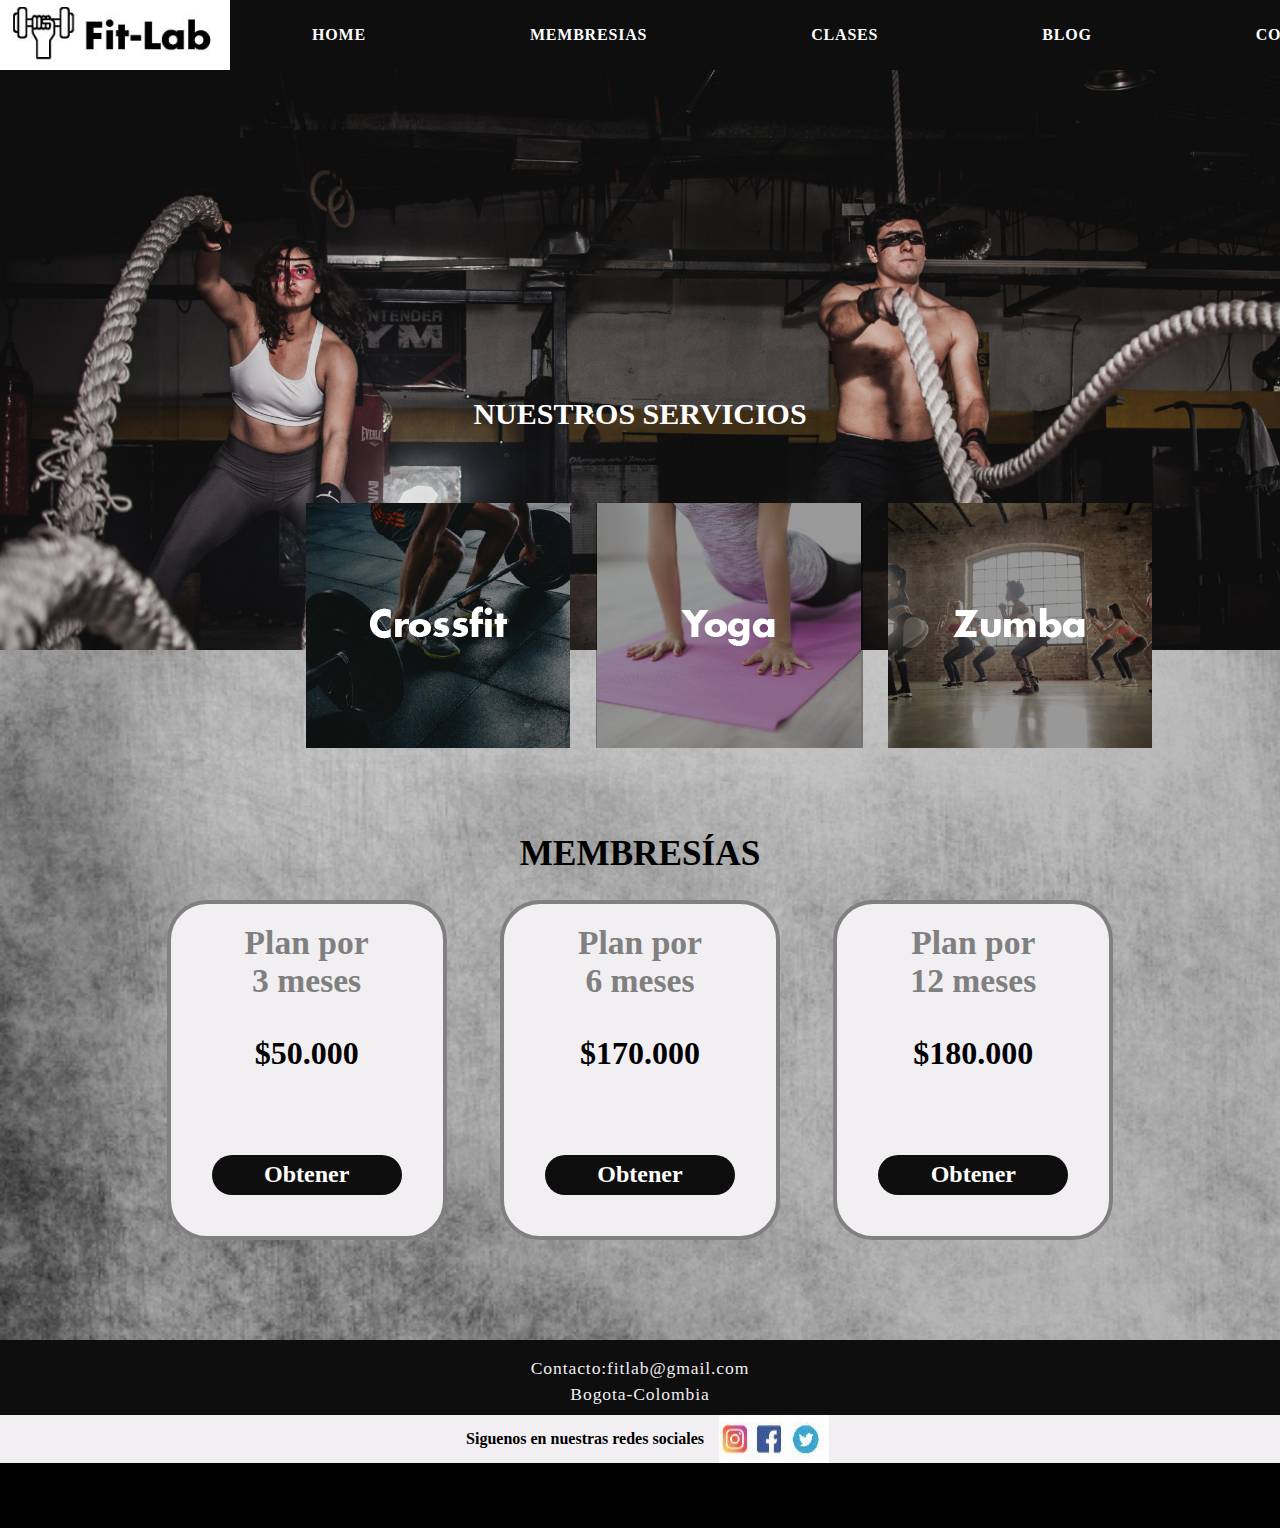
<file: index.html>
<!DOCTYPE html>
<html>
    <head>
        <title>Home</title>
        <link rel="icon" type="image/png" href="images/icon.png">
        <link href="style.css" rel="stylesheet" type="text/css">
        <link href="https://fonts.googleapis.com/css2?family=Roboto:wght@400;700&display=swap" rel="stylesheet">
        <meta name="viewport" content="width=device-wdith, user-scalable=no, initial-scale=1.0, maximum-scale=1.0; minimum-scale=1.0">
       </head>
<body>
    <div class="principal">
        <header> 
    <div id="menu"> 
        <nav>
           <img src="images/logo.jpg"> 
            <ul>
             <li><a href="#">Home</a></li>
             <li><a href="#membresias">Membresias</a></li>
             <li><a href="#">Clases</a></li>
             <li><a href="#">Blog</a></li>
             <li><a href="#contacto">Contacto</a></li>
            </ul>
        </nav> 
      </div>
    </header>
      <section class="main_section">
        <div class="txt">
          <h1>Fit-Lab</h1>
              </div>  
                <div class="contenedor">
                  <h1> Nuestros servicios</h1>
                  <img src="images/categorias.png">
                </div>
                <h2>MEMBRESÍAS</h2> 
        </section>
           <section id="membresias" class= "membresias">
                <div class="membresia">
                  <h3>Plan por <br> 3 meses</h3>
                  <h2>$50.000</h2>
                  <br>
                <button class="btn"><a href="form.html" style="text-decoration: none;">Obtener</a></button>
                </div>
                <div class="membresia">
                  <h3>Plan por <br> 6 meses</h3>
                 <h2>$170.000</h2>
                  <br>
                <button class="btn"><a href="form.html" style="text-decoration: none;">Obtener</a></button>
                </div>
                <div class="membresia">
                  <h3>Plan por <br> 12 meses</h3>
                <h2>$180.000</h2>
                  <br>
                <button class="btn"><a href="form.html" style="text-decoration: none;">Obtener</a></button>
                </div>
           </section>
                <footer id= "footer">
                  <div id= "contacto">
                <p>Contacto:fitlab@gmail.com </p> 
                      <p> Bogota-Colombia</p>
                  </div>
                  <div id= "socialMedia">
                    <p>Siguenos en nuestras redes sociales</p>
                    <img src="images/social-media.png" alt="">
                  </div>
                  <div id="boxBlack">
                  </div>
                </footer>
                </div>
</body>
</html>
</file>
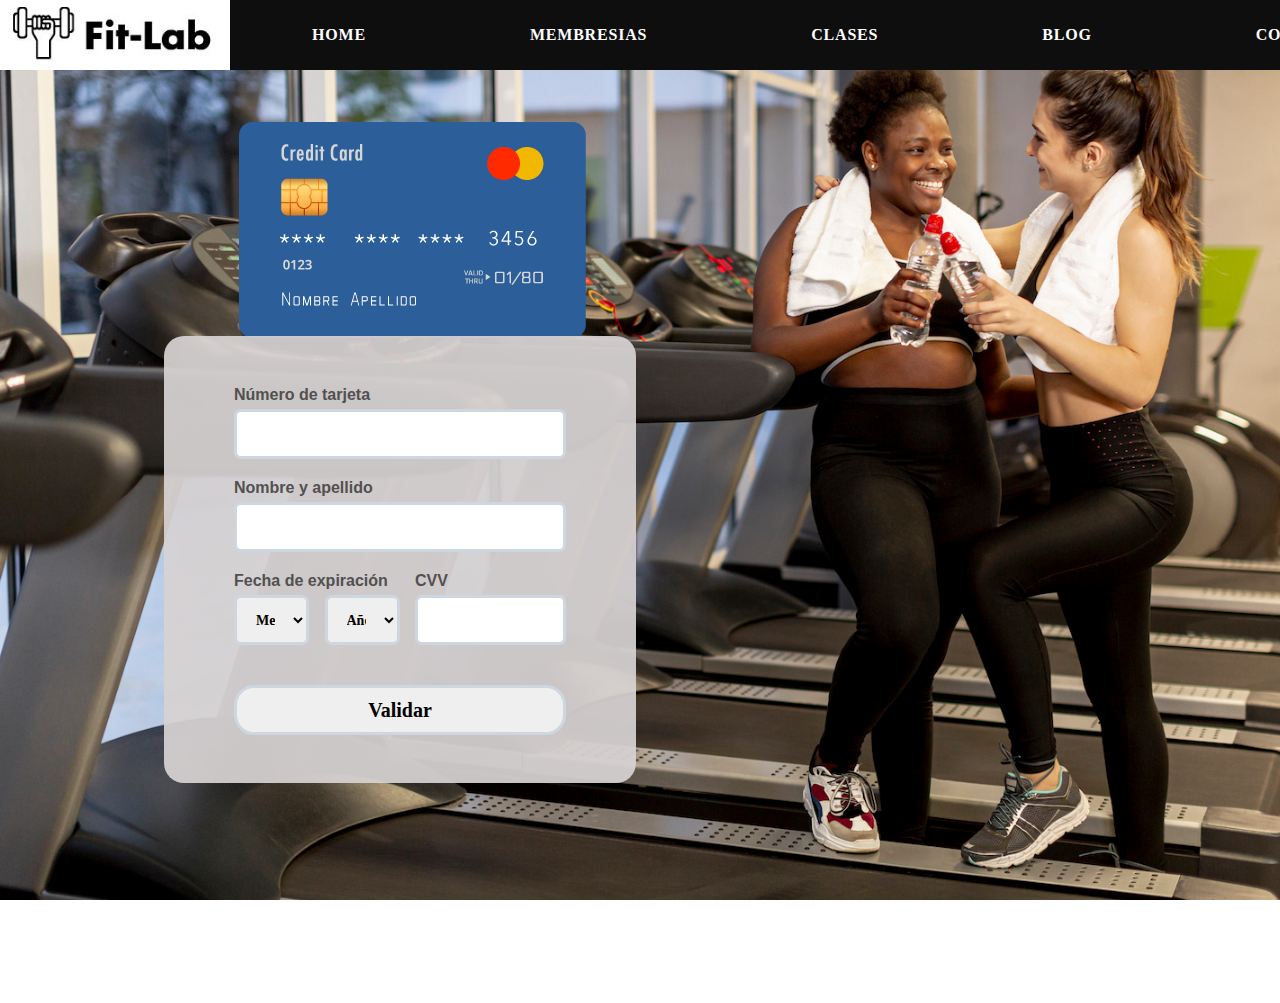
<file: form.html>
<!DOCTYPE html>
<html lang="en">

<head>
    <meta charset="UTF-8">
    <meta name="viewport" content="width=device-width, initial-scale=1.0">
    <meta http-equiv="X-UA-Compatible" content="IE=7">
    <link rel="icon" type="image/png" href="images/icon.png">
    <link href="style.css" rel="stylesheet" type="text/css">
    <link rel="stylesheet" href="styleform.css">

    <title>Form</title>
</head>

<body>
    <div id="menu">
        <nav>
            <img src="images/logo.jpg"> 
             <ul>
              <li><a href="index.html">Home</a></li>
              <li><a href="#membresias">Membresias</a></li>
              <li><a href="#">Clases</a></li>
              <li><a href="#">Blog</a></li>
              <li><a href="#contacto">Contacto</a></li>
             </ul>
         </nav> 
       </div>


    <div class="contenedor" id="contenedor" display="block">
        <section class="card" id="card">
            <div class="img-card">
                <img src="images/card.png" alt="Credit Card">
            </div>
        </section>
        <div id="userData">
            <form action="" class="form-card" id="form-card">
                <div class="data">
                    <label for="input-number">Número de tarjeta</label>
                    <input type="text" class="input-number" id="creditCard" maxlength="16" autocomplete="off">
                </div>

                <div class="datos">
                    <label for="input-name">Nombre y apellido</label>
                    <input type="text" class="input-name" id="userName" autocomplete="off">
                </div>

                <div class="flexbox">
                    <div class="exp-date">
                        <label for="month">Fecha de expiración</label>
                        <div class="flexbox">
                            <div class="select-group">
                                <select name="month" id="month">
                                    <option disabled selected>Mes</option>
                                </select>
                            </div>
                            <div class="select-group">
                                <select name="year" id="year">
                                    <option disabled selected>Año</option>
                                </select>

                            </div>
                        </div>
                    </div>

                    <div class="code">
                        <label for="input-code">CVV</label>
                        <input type="text" id="input-code" maxlength="3">
                    </div>
                </div>
            </form>
            <div>
            <button type="submit" class="btn-validar" id="validar">Validar</button>
            </div><br />

            
        </div>
    </div>
    <div id ="containerBig">
    <div id="answerContainer" display="none">
    </div>
    </div>
    <!-- <script src="validator.js"></script> -->
    <script src="index.js" type = "module"></script>
</body>

</html>
</file>
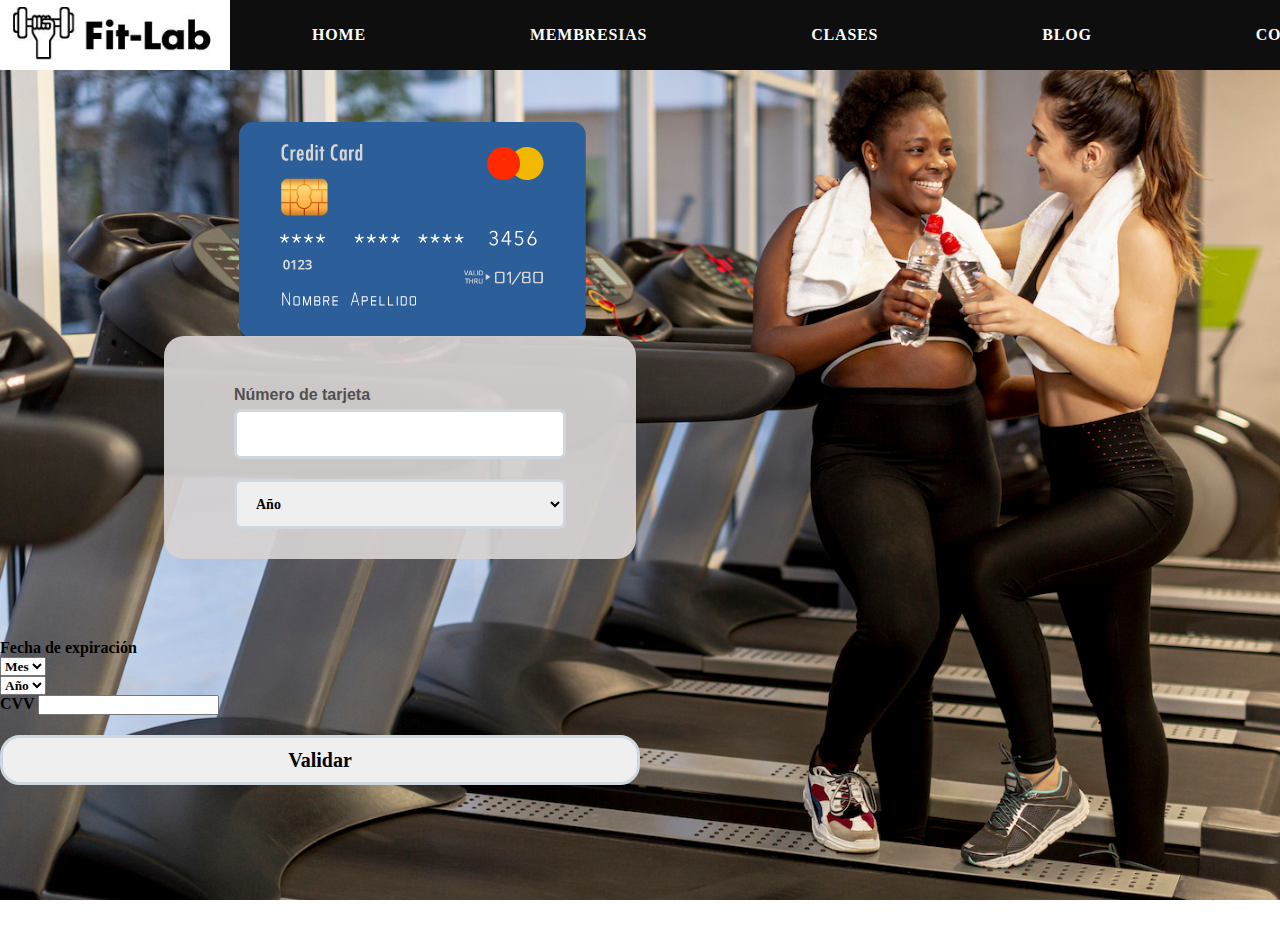
<file: src/form.html>
<!DOCTYPE html>
<html lang="en">
  <head>
    <meta charset="UTF-8" />
    <meta name="viewport" content="width=device-width, initial-scale=1.0" />
    <meta http-equiv="X-UA-Compatible" content="IE=7" />
    <link rel="icon" type="image/png" href="images/icon.png" />
    <link href="style.css" rel="stylesheet" type="text/css" />
    <link rel="stylesheet" href="styleform.css" />

    <title>Form</title>
  </head>

  <body>
    <div id="menu">
      <nav>
        <img src="images/logo.jpg" />
        <ul>
          <li><a href="index.html">Home</a></li>
          <li><a href="#membresias">Membresias</a></li>
          <li><a href="#">Clases</a></li>
          <li><a href="#">Blog</a></li>
          <li><a href="#contacto">Contacto</a></li>
        </ul>
      </nav>
    </div>

    <div class="contenedor" id="contenedor" display="block">
        <section class="card" id="card">
            <div class="img-card">
                <img src="images/card.png" alt="Credit Card">
            </div>
        </section>
        <div id="userData">
            <form action="" class="form-card" id="form-card">
                <div class="data">
                    <label for="input-number">Número de tarjeta</label>
                    <input type="text" class="input-number" id="creditCard" maxlength="16" autocomplete="off">
                </div>
                <div class="select-group">
                  <select name="year" id="year">
                    <option disabled selected>Año</option>
                  </select>
                </div>
              </div>
            </div>

                <div class="flexbox">
                    <div class="exp-date">
                        <label for="month">Fecha de expiración</label>
                        <div class="flexbox">
                            <div class="select-group">
                                <select name="month" id="month">
                                    <option disabled selected>Mes</option>
                                </select>
                            </div>
                            <div class="select-group">
                                <select name="year" id="year">
                                    <option disabled selected>Año</option>
                                </select>

                            </div>
                        </div>
                    </div>

                    <div class="code">
                        <label for="input-code">CVV</label>
                        <input type="text" id="input-code" maxlength="3">
                    </div>
                </div>
            </form>
            <div>
            <button type="submit" class="btn-validar" id="validar">Validar</button>
            </div><br />

            
        </div>
    </div>
    <div id ="containerBig">
    <div id="answerContainer" display="none">
    </div>
    </div>
    <!-- <script src="validator.js"></script> -->
    <script src="index.js" type="module"></script>
  </body>
</html>
</file>
<file: style.css>
* {
    margin: 0;
    padding: 0;
    box-sizing: border-box;
    font-family: 'Futura';
    font-weight: bold;
    /* font-size: 15px; */
}

.txt {
        text-align: center;
        
}

h1 {
    color:white;
    padding: 10 px 20px;

}

body {
    margin: o;
    font-family: 'Roboto', sans-serif;
    background-image: url('images/background.jpg');
    background-size: cover;
}

h2 {
        font-size: 2.2em;
        text-align: center;
        line-height: 80pt;
    
}


nav img{
  height:70px;
  width: 230px;

}

nav{
    background-color: rgb(14, 14, 14);
    display: flex;
    justify-content: space-between;  
    align-items: center; 
    position: fixed;
}
#menu ul{
    list-style: none;
    margin: 0;
    padding: 0;
    display:flex;

}


#menu ul li a{
    color: white;
    text-decoration: none;
    display: block;
    padding: 20px 82px;
    text-transform: uppercase;
    letter-spacing: 0.05em;


}
#menu ul li a:hover{
    background-color: yellow;
    color: black;
}



.main_section{
  background-image: url("images/gym.jpg");
  height:650px;
  background-size:cover;
  
}
.main_section h1{
  padding:30px;
}

.contenedor {
  margin: 270px;
  margin-bottom: 10px;
}
.contenedor  h1{
  text-transform: uppercase;
  text-align: center;
  font-size: 30px;
}


.planesPago h2{
  font-size: 2.2em;
}

.membresias{
  display: flex;
  justify-content:space-around;
  padding:50px 140px 100px 140px;
  margin-top: 200px;
}
.membresia{
  border-radius:40px;
  text-align:center;
  border: 4px solid gray;
  width:280px;
  padding:20px;
  height: 340px;
  background-color: rgb(241, 239, 242);
}
.membresia h3{
  color:gray;
  font-size: 2.1em;
}

.membresia h2{
  font-size: 2em;
}
.btn{
  background: rgb(14, 14, 14);
  cursor:pointer;
  padding:5px 20px;
  color:rgb(241, 239, 242);
  border-radius:30px;
  border:0px;
  font-size:1.5em;
  width: 190px;
  height: 40px;
  margin-top: 30px;
  text-decoration: none;

}
.btn :hover{
  background-color: yellow;


}
 #contacto{
   background-color: rgb(14, 14, 14);
   color:rgb(241, 239, 242);
   height: 75px;
   text-align: center;
   padding: 15px;
 }
  

   #contacto p{
    letter-spacing: 0.05em;
    font-weight: normal;
    line-height: 1.5em;
    font-size: 1.1em;
   }
 
   

 #socialMedia{
   display: flex;
   justify-content: center;
   font-weight: bold;
   background-color: rgb(241, 239, 242);

 }
 #socialMedia p{
   padding: 15px;
 }
 #boxBlack{
  background-color: black;
  height: 65px;
 }
 

 a {
   color: white;
 }
</file>
<file: styleform.css>
* {
    padding: 0px;
    margin: 0px;
    box-sizing: border-box;
}




body {
    background: url("images/coverform.jpg");
    background-size: cover;
    background-attachment: fixed;
    width: 50%;
    height: 50%;
    }

.contenedor {
    width: 80%;
    max-width: 1000px;
    padding: 40px 20px;
    margin: auto;
    display: flex;
    flex-direction: column;
}

.contenedor .card .img-card {
    width: 3px;   
    border-radius: 20px;
   
}

.img-card img{
    margin-top: -100px;
    margin-left: 115px ;
}

#userData {
	background: rgba(214, 210, 210, 0.932);
	width: 100%;
	max-width: 500px;
	padding: 50px 70px 30px 70px;
	border-radius: 20px;
	position: relative;
    top: -40px;
    margin-left: 80px;
}

.form-card .flexbox {
    display: flex;
    justify-content: space-between;
}

.form-card .exp-date {
    width: 100%;
}

.form-card .code {
    min-width: 100px;
}

.form-card .select-group {
    width: 100%;
    margin-right: 15px;
}

.form-card label {
    font-family: sans-serif;
	display: block;
	color: rgb(82, 80, 80);
	margin-bottom: 5px;
	font-size: 16px;
}

.form-card input {
    font-family: sans-serif;
    border: 3px solid #CED6E0;
	font-size: 18px;
	height: 50px;
	width: 100%;
	padding: 5px 15px;
	border-radius: 7px;
}

.form-card select {
    border: 3px solid #CED6E0;
	font-size: 14px;
	height: 50px;
	width: 100%;
	padding: 5px 15px;
	border-radius: 7px;
}

.form-card input {
    margin-bottom: 20px;
    text-transform: uppercase;
}

.btn-validar {
	border: 3px solid #CED6E0;
	font-size: 20px;
	height: 50px;
	width: 100%;
	/* padding: 5px 15px; */
    border-radius: 20px;
    cursor: pointer;
    margin-top: 20px;
}

.btn-validar:hover {
    background: yellow;
}

.btn-home {
    border: 3px solid #CED6E0;
	font-size: 20px;
	height: 50px;
	width: 100%;
	padding: 5px 15px;
    border-radius: 20px;
    cursor: pointer;
}

.btn-home:hover {
    background: yellow;
}

.terminos {
    width: 20px;
    height: 20px;
}

.terminos p {
    width: 300px;
}

#containerBig {
    padding: 70px;
}

#answerContainer h2{
    font-size: 1.5em;
    line-height: 1.5em;
}

#answerContainer {
    background: rgba(214, 210, 210, 0.932);
    margin : 140px;
    height: 360px;
    width : 460px;
    border-radius: 40px;
    position: relative;
    display: none;
    padding: 40px;
    text-align: justify;
    color:rgb(82, 80, 80);

}
</file>
<file: src/style.css>
* {
    margin: 0;
    padding: 0;
    box-sizing: border-box;
    font-family: 'Futura';
    font-weight: bold;
    /* font-size: 15px; */
}

.txt {
        text-align: center;
        
}

h1 {
    color:white;
    padding: 10 px 20px;

}

body {
    margin: o;
    font-family: 'Roboto', sans-serif;
    background-image: url('images/background.jpg');
    background-size: cover;
}

h2 {
        font-size: 2.2em;
        text-align: center;

    
}


nav img{
  height:70px;
  width: 230px;

}

nav{
    background-color: rgb(14, 14, 14);
    display: flex;
    justify-content: space-between;  
    align-items: center; 
    position: fixed;
}
#menu ul{
    list-style: none;
    margin: 0;
    padding: 0;
    display:flex;

}


#menu ul li a{
    color: white;
    text-decoration: none;
    display: block;
    padding: 20px 82px;
    text-transform: uppercase;
    letter-spacing: 0.05em;


}
#menu ul li a:hover{
    background-color: yellow;
    color: black;
}



.main_section{
  background-image: url("images/gym.jpg");
  height:650px;
  background-size:cover;
  
}
.main_section h1{
  padding:30px;
}

.contenedor {
  margin: 200px;
  margin-bottom: 50px;
}
.contenedor  h1{
  text-transform: uppercase;
  text-align: center;
  font-size: 30px;
}


.planesPago h2{
  font-size: 2.2em;
}

.membresias{
  display: flex;
  justify-content:space-around;
  padding: 50px 100px 100px 140px;
  margin-top: 200px;
}
.membresia{
  border-radius:40px;
  text-align:center;
  border: 4px solid gray;
  width:280px;
  padding:20px;
  height: 340px;
  background-color: rgb(241, 239, 242);
}
.membresia h3{
  color:gray;
  font-size: 2.1em;
}

.membresia h2{
  font-size: 2em;
}
.btn{
  background: rgb(14, 14, 14);
  cursor:pointer;
  padding:5px 20px;
  color:rgb(241, 239, 242);
  border-radius:30px;
  border:0px;
  font-size:1.5em;
  width: 190px;
  height: 40px;
  margin-top: 30px;
  text-decoration: none;

}
.btn :hover{
  background-color: yellow;


}
 #contacto{
   background-color: rgb(14, 14, 14);
   color:rgb(241, 239, 242);
   height: 75px;
   text-align: center;
   padding: 15px;
 }
  

   #contacto p{
    letter-spacing: 0.05em;
    font-weight: normal;
    line-height: 1.5em;
    font-size: 1.1em;
   }
 
   

 #socialMedia{
   display: flex;
   justify-content: center;
   font-weight: bold;
   background-color: rgb(241, 239, 242);

 }
 #socialMedia p{
   padding: 15px;
 }
 #boxBlack{
  background-color: black;
  height: 65px;
 }
 

 a {
   color: white;
 }

.membresia h2{
  line-height: 80pt;
}
</file>
<file: src/styleform.css>
* {
    padding: 0px;
    margin: 0px;
    box-sizing: border-box;
}




body {
    background: url("images/coverform.jpg");
    background-size: cover;
    background-attachment: fixed;
    width: 50%;
    height: 50%;
    }

.contenedor {
    width: 80%;
    max-width: 1000px;
    padding: 40px 20px;
    margin: auto;
    display: flex;
    flex-direction: column;
}

.contenedor .card .img-card {
    width: 3px;   
    border-radius: 20px;
   
}

.img-card img{
    margin-top: -100px;
    margin-left: 115px ;
}

#userData {
	background: rgba(214, 210, 210, 0.932);
	width: 100%;
	max-width: 500px;
	padding: 50px 70px 30px 70px;
	border-radius: 20px;
	position: relative;
    top: -40px;
    margin-left: 80px;
}

.form-card .flexbox {
    display: flex;
    justify-content: space-between;
}

.form-card .exp-date {
    width: 100%;
}

.form-card .code {
    min-width: 100px;
}

.form-card .select-group {
    width: 100%;
    margin-right: 15px;
}

.form-card label {
    font-family: sans-serif;
	display: block;
	color: rgb(82, 80, 80);
	margin-bottom: 5px;
	font-size: 16px;
}

.form-card input {
    font-family: sans-serif;
    border: 3px solid #CED6E0;
	font-size: 18px;
	height: 50px;
	width: 100%;
	padding: 5px 15px;
	border-radius: 7px;
}

.form-card select {
    border: 3px solid #CED6E0;
	font-size: 14px;
	height: 50px;
	width: 100%;
	padding: 5px 15px;
	border-radius: 7px;
}

.form-card input {
    margin-bottom: 20px;
    text-transform: uppercase;
}

.btn-validar {
	border: 3px solid #CED6E0;
	font-size: 20px;
	height: 50px;
	width: 100%;
	/* padding: 5px 15px; */
    border-radius: 20px;
    cursor: pointer;
    margin-top: 20px;
}

.btn-validar:hover {
    background: yellow;
}

.btn-home {
    border: 3px solid #CED6E0;
	font-size: 20px;
	height: 50px;
	width: 100%;
	padding: 5px 15px;
    border-radius: 20px;
    cursor: pointer;
}

.btn-home:hover {
    background: yellow;
}

.terminos {
    width: 20px;
    height: 20px;
}

.terminos p {
    width: 300px;
}

#containerBig {
    padding: 70px;
}

#answerContainer h2{
    font-size: 1.5em;
    line-height: 1.5em;
}

#answerContainer {
    background: rgba(214, 210, 210, 0.932);
    margin : 140px;
    height: 360px;
    width : 460px;
    border-radius: 40px;
    position: relative;
    display: none;
    padding: 40px;
    text-align: justify;
    color:rgb(82, 80, 80);

}
</file>
